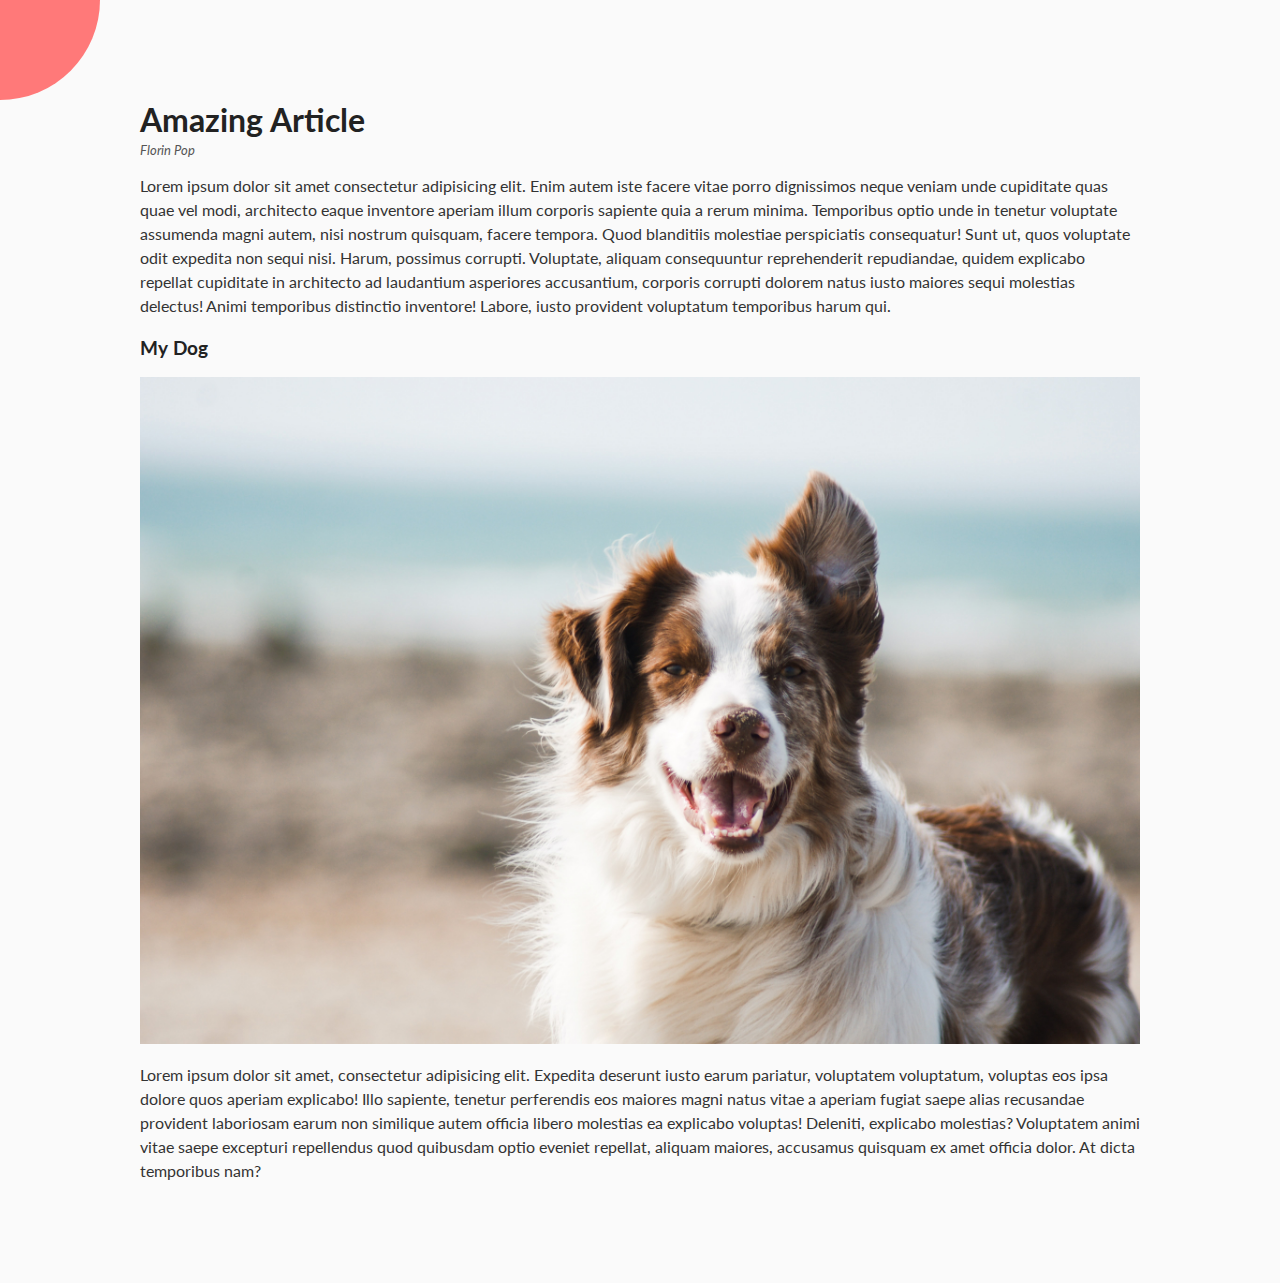
<file: index.html>
<!DOCTYPE html>
<html lang="en">
<head>
    <meta charset="UTF-8">
    <meta http-equiv="X-UA-Compatible" content="IE=edge">
    <meta name="viewport" content="width=device-width, initial-scale=1.0">
    <title>Rotating Navigation</title>
    <link rel="stylesheet" href="./css/style.css">
    <link rel="stylesheet" href="https://cdnjs.cloudflare.com/ajax/libs/font-awesome/5.14.0/css/all.min.css" integrity="sha512-1PKOgIY59xJ8Co8+NE6FZ+LOAZKjy+KY8iq0G4B3CyeY6wYHN3yt9PW0XpSriVlkMXe40PTKnXrLnZ9+fkDaog==" crossorigin="anonymous">
</head>
<body>
    
    <div class="container">
        <div class="circle-container">
            <div class="circle">
                <button id="close">
                    <i class="fas fa-times"></i>
                </button>
                <button id="open">
                    <i class="fas fa-bars"></i>
                </button>
            </div>
        </div>
        <div class="content">
            <h1>Amazing Article</h1>
            <small>Florin Pop</small>
            <p>Lorem ipsum dolor sit amet consectetur adipisicing elit. 
                Enim autem iste facere vitae porro dignissimos neque veniam 
                unde cupiditate quas quae vel modi, architecto eaque inventore 
                aperiam illum corporis sapiente quia a rerum minima. 
                Temporibus optio unde in tenetur voluptate assumenda magni autem, 
                nisi nostrum quisquam, facere tempora. Quod blanditiis molestiae 
                perspiciatis consequatur! Sunt ut, quos voluptate odit expedita 
                non sequi nisi. Harum, possimus corrupti. Voluptate, aliquam 
                consequuntur reprehenderit repudiandae, quidem explicabo repellat
                 cupiditate in architecto ad laudantium asperiores accusantium, 
                 corporis corrupti dolorem natus iusto maiores sequi molestias delectus! 
                 Animi temporibus distinctio inventore! Labore, iusto provident voluptatum
                  temporibus harum qui.</p>
            
            <h3>My Dog</h3>     
            <img src="./img/dog.jpg" alt="Big Dog">
            <p>Lorem ipsum dolor sit amet, consectetur adipisicing elit. 
                Expedita deserunt iusto earum pariatur, voluptatem voluptatum, 
                voluptas eos ipsa dolore quos aperiam explicabo! Illo sapiente, 
                tenetur perferendis eos maiores magni natus vitae a aperiam fugiat 
                saepe alias recusandae provident laboriosam earum non similique autem 
                officia libero molestias ea explicabo voluptas! Deleniti, explicabo 
                molestias? Voluptatem animi vitae saepe excepturi repellendus quod 
                quibusdam optio eveniet repellat, aliquam maiores, 
                accusamus quisquam ex amet officia dolor. At dicta temporibus nam?</p> 
        </div>
    </div>

    <nav>
        <ul>
            <li><i class="fas fa-home"></i> Home</li>
            <li><i class="fas fa-user-alt"></i> About</li>
            <li><i class="fa fa-envelope"></i> Contact</li>
        </ul>
    </nav>

    <script src="./js/script.js"></script>
</body>
</html>
</file>
<file: css/style.css>
@import url('https://fonts.googleapis.com/css?family=Lato&display=swap');

*{
    box-sizing: border-box;
}

body{
    font-family: 'Lato', sans-serif;
    background-color: #333;
    color: #222;
    overflow-x: hidden;
    margin: 0;
}

.container{
    background-color: #fafafa;
    transform-origin: top left;
    width: 100vw;
    min-height: 100vh;
    padding: 50px;
    transition: transform 0.5s linear;
}

.container.show-nav{
    transform: rotate(-20deg);
}

.circle-container{
    position: fixed;
    top: -100px;
    left: -100px;
}

.circle {
    background-color: #ff7979;
    height: 200px;
    width: 200px;
    border-radius: 50%;
    position: relative;
    transition: transform 0.5s linear;
}

.container.show-nav .circle{
    transform: rotate(-70deg);
}

.circle button{
    cursor: pointer;
    position: absolute;
    top: 50%;
    left: 50%;
    height: 100px;
    background: transparent;
    border: 0;
    font-size: 26px;
    color: #fff;
}

.circle button:focus{
    outline: none;
}

.circle button#open{
    left: 60%;
}

.circle button#close{
    top: 60%;
    transform: rotate(90deg);
    transform-origin: top left;
}

.container.show-nav + nav li {
    transform: translateX(0);
    transition-delay: 0.3s;
}

nav {
    position: fixed;
    bottom: 40px;
    left: 0;
    z-index: 100;
}

nav ul{
    list-style-type: none;
    padding-left: 30px;
}

nav ul li{
    text-transform: uppercase;
    font-family: 'Lato', sans-serif;
    color: #fff;
    margin: 40px 0;
    transform: translateX(-100%);
    transition: transform 0.4s ease-in;
}

nav ul li i{
    font-size: 20px;
    margin-right: 10px;
}

nav ul li + li{
    margin-left: 15px;
    transform: translateX(-150%);
}

nav ul li + li + li{
    margin-left: 30px;
    transform: translateX(-200%);
}


.content img{
    max-width: 100%;
}

.content{
    max-width: 1000px;
    margin: 50px auto;
}

.content h1{
    margin: 0;
}

.content small{
    color: #555;
    font-style: italic;
}

.content p{
    color: #333;
    line-height: 1.5;
}
</file>
